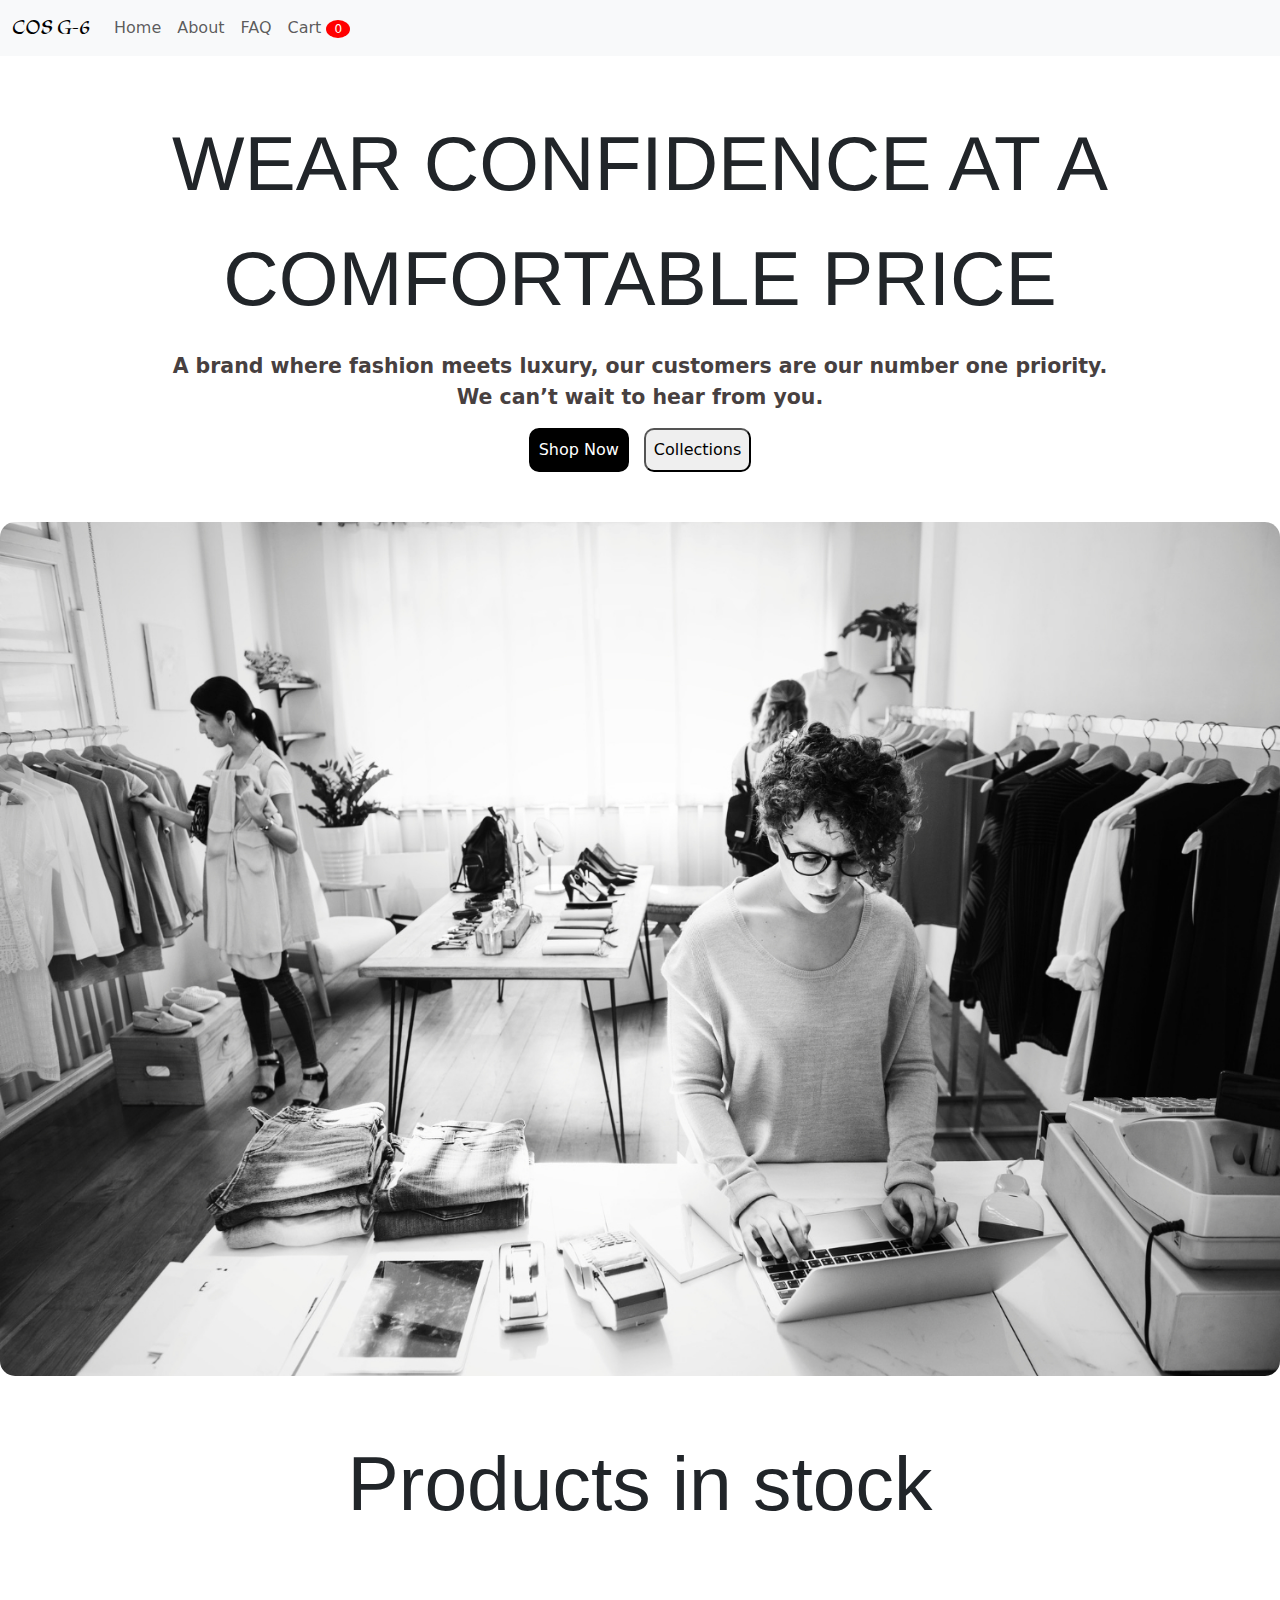
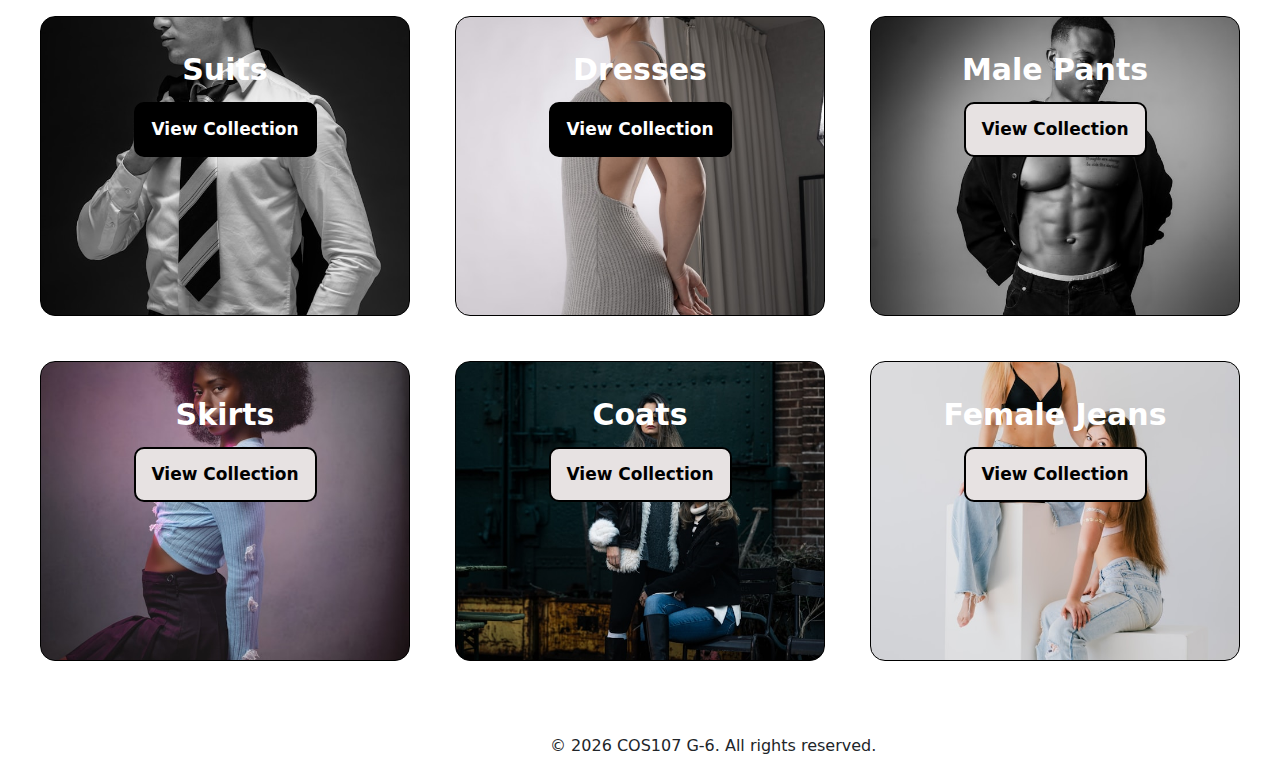
<file: index.html>
<!doctype html>
<html lang="en">
<head>
<meta charset="UTF-8" />
<meta name="viewport" content="width=device-width, initial-scale=1.0"/>
<title>COS G-6: where fashion meets luxury.</title>

<link rel="stylesheet" href="clothing.css">
<link href="https://cdn.jsdelivr.net/npm/bootstrap@5.3.8/dist/css/bootstrap.min.css" rel="stylesheet">
<link href="https://fonts.googleapis.com/css2?family=Tapestry&display=swap" rel="stylesheet">
<link rel="icon" href="IMG-20260217-WA0164.jpg">

<style>
.page { display: none; }
.active-page { display: block; }

/* cart badge */
.cart-badge {
  background:red;
  color:white;
  border-radius:50%;
  padding:2px 8px;
  font-size:12px;
}
</style>
</head>

<body>

<!-- NAVBAR -->
<nav class="navbar navbar-expand-lg bg-body-tertiary">
<div class="container-fluid">
<a class="navbar-brand" href="#" onclick="showPage('home')" style="font-family:Tapestry;">COS G-6</a>

<ul class="navbar-nav me-auto">
<li class="nav-item"><a class="nav-link" href="#" onclick="showPage('home')">Home</a></li>
<li class="nav-item"><a class="nav-link" href="#" onclick="showPage('about')">About</a></li>
<li class="nav-item"><a class="nav-link" href="#" onclick="showPage('faq')">FAQ</a></li>
<li class="nav-item">
<a class="nav-link" href="#" onclick="showPage('cart')">
Cart <span id="cart-count" class="cart-badge">0</span>
</a>
</li>
</ul>
</div>
</nav>

<!-- ================= HOME ================= -->
<div id="home" class="page active-page">

<section class="text">
<strong class="t2">WEAR CONFIDENCE AT A COMFORTABLE PRICE</strong>
<article class="t1">
<span>A brand where fashion meets luxury, our customers are our number one priority.</span>
<span>We can’t wait to hear from you.</span>
</article>

<aside class="mine">
<button class="mine m1" onclick="showPage('products')">Shop Now</button>
<button class="mine m2" onclick="showPage('products')">Collections</button>
</aside>
</section>

<section class="main-img">
<img src="146030-1.jpg" alt="Luxury fashion model" style="width:100%; height:100%; object-fit:cover;">
</section>

<section class="text">
<strong class="t2">Products in stock</strong>
</section>

<section class="image-overflow">
<aside class="img g1"><strong class="image-text">Suits</strong><button class="my-button" onclick="showPage('suits')">View Collection</button></aside>
<aside class="img g2"><strong class="image-text">Dresses</strong><button class="my-button" onclick="showPage('dresses')">View Collection</button></aside>
<aside class="img g3"><strong class="image-text">Male Pants</strong><button class="my-button x" onclick="showPage('pants')">View Collection</button></aside>
<aside class="img g4"><strong class="image-text">Skirts</strong><button class="my-button x" onclick="showPage('skirts')">View Collection</button></aside>
<aside class="img g5"><strong class="image-text">Coats</strong><button class="my-button x" onclick="showPage('coats')">View Collection</button></aside>
<aside class="img g6"><strong class="image-text">Female Jeans</strong><button class="my-button x" onclick="showPage('jeans')">View Collection</button></aside>
</section>

</div>

<!-- ================= CATEGORY TEMPLATE (REUSED STYLE) ================= -->

<div id="suits" class="page">
<section class="text"><strong class="t2">Suits Collection</strong></section>
<section class="image-overflow">
<aside class="img g1">
<button class="my-button" onclick="addToCart('Classic Suit',120)">Add to Cart - $120</button>
</aside>
</section>
</div>

<div id="dresses" class="page">
<section class="text"><strong class="t2">Dresses Collection</strong></section>
<section class="image-overflow">
<aside class="img g2">
<button class="my-button" onclick="addToCart('Red Dress',90)">Add to Cart - $90</button>
</aside>
</section>
</div>

<div id="pants" class="page">
<section class="text"><strong class="t2">Male Pants</strong></section>
<section class="image-overflow">
<aside class="img g3">
<button class="my-button" onclick="addToCart('Slim Pants',80)">Add to Cart - $80</button>
</aside>
</section>
</div>

<div id="skirts" class="page">
<section class="text"><strong class="t2">Skirts</strong></section>
<section class="image-overflow">
<aside class="img g4">
<button class="my-button" onclick="addToCart('Elegant Skirt',70)">Add to Cart - $70</button>
</aside>
</section>
</div>

<div id="coats" class="page">
<section class="text"><strong class="t2">Coats</strong></section>
<section class="image-overflow">
<aside class="img g5">
<button class="my-button" onclick="addToCart('Winter Coat',150)">Add to Cart - $150</button>
</aside>
</section>
</div>

<div id="jeans" class="page">
<section class="text"><strong class="t2">Female Jeans</strong></section>
<section class="image-overflow">
<aside class="img g6">
<button class="my-button" onclick="addToCart('Blue Jeans',85)">Add to Cart - $85</button>
</aside>
</section>
</div>

<!-- ================= CART PAGE ================= -->
<div id="cart" class="page">
<section class="text">
<strong class="t2">Your Cart</strong>
<div id="cart-items"></div>
<h3>Total: $<span id="cart-total">0</span></h3>
</section>
</div>

<!-- ================= ABOUT ================= -->
<div id="about" class="page">
<section class="text">
<strong class="t2">About COS G-6</strong>
<article class="t1">
<p>We are a luxury fashion brand focused on confidence and affordability.</p>
</article>
</section>
</div>

<!-- ================= FAQ ================= -->
<div id="faq" class="page">
<section class="text">
<strong class="t2">Frequently Asked Questions</strong>
<p><strong>Do you ship worldwide?</strong> Yes.</p>
<p><strong>Return policy?</strong> 30 days.</p>
</section>
</div> <br><br>

<!-- ================= FOOTER ================= -->
<footer>
<p class="last-foot">© 2026 COS107 G-6. All rights reserved.</p>
</footer>

<script src="https://cdn.jsdelivr.net/npm/bootstrap@5.3.8/dist/js/bootstrap.bundle.min.js"></script>

<script>
let cart = [];

function showPage(id){
document.querySelectorAll('.page').forEach(p=>p.classList.remove('active-page'));
document.getElementById(id).classList.add('active-page');
}

function addToCart(name, price){
let item = cart.find(i=>i.name===name);
if(item){ item.qty++; }
else{ cart.push({name,price,qty:1}); }
updateCart();
}

function updateCart(){
let container=document.getElementById("cart-items");
let total=0;
let count=0;
container.innerHTML="";

cart.forEach((item,index)=>{
total+=item.price*item.qty;
count+=item.qty;
container.innerHTML+=`
<div>
<strong>${item.name}</strong> - $${item.price} x ${item.qty}
<button onclick="removeItem(${index})">Remove</button>
</div>`;
});

document.getElementById("cart-total").textContent=total;
document.getElementById("cart-count").textContent=count;
}

function removeItem(index){
cart.splice(index,1);
updateCart();
}
</script>

</body>
</html>
</file>
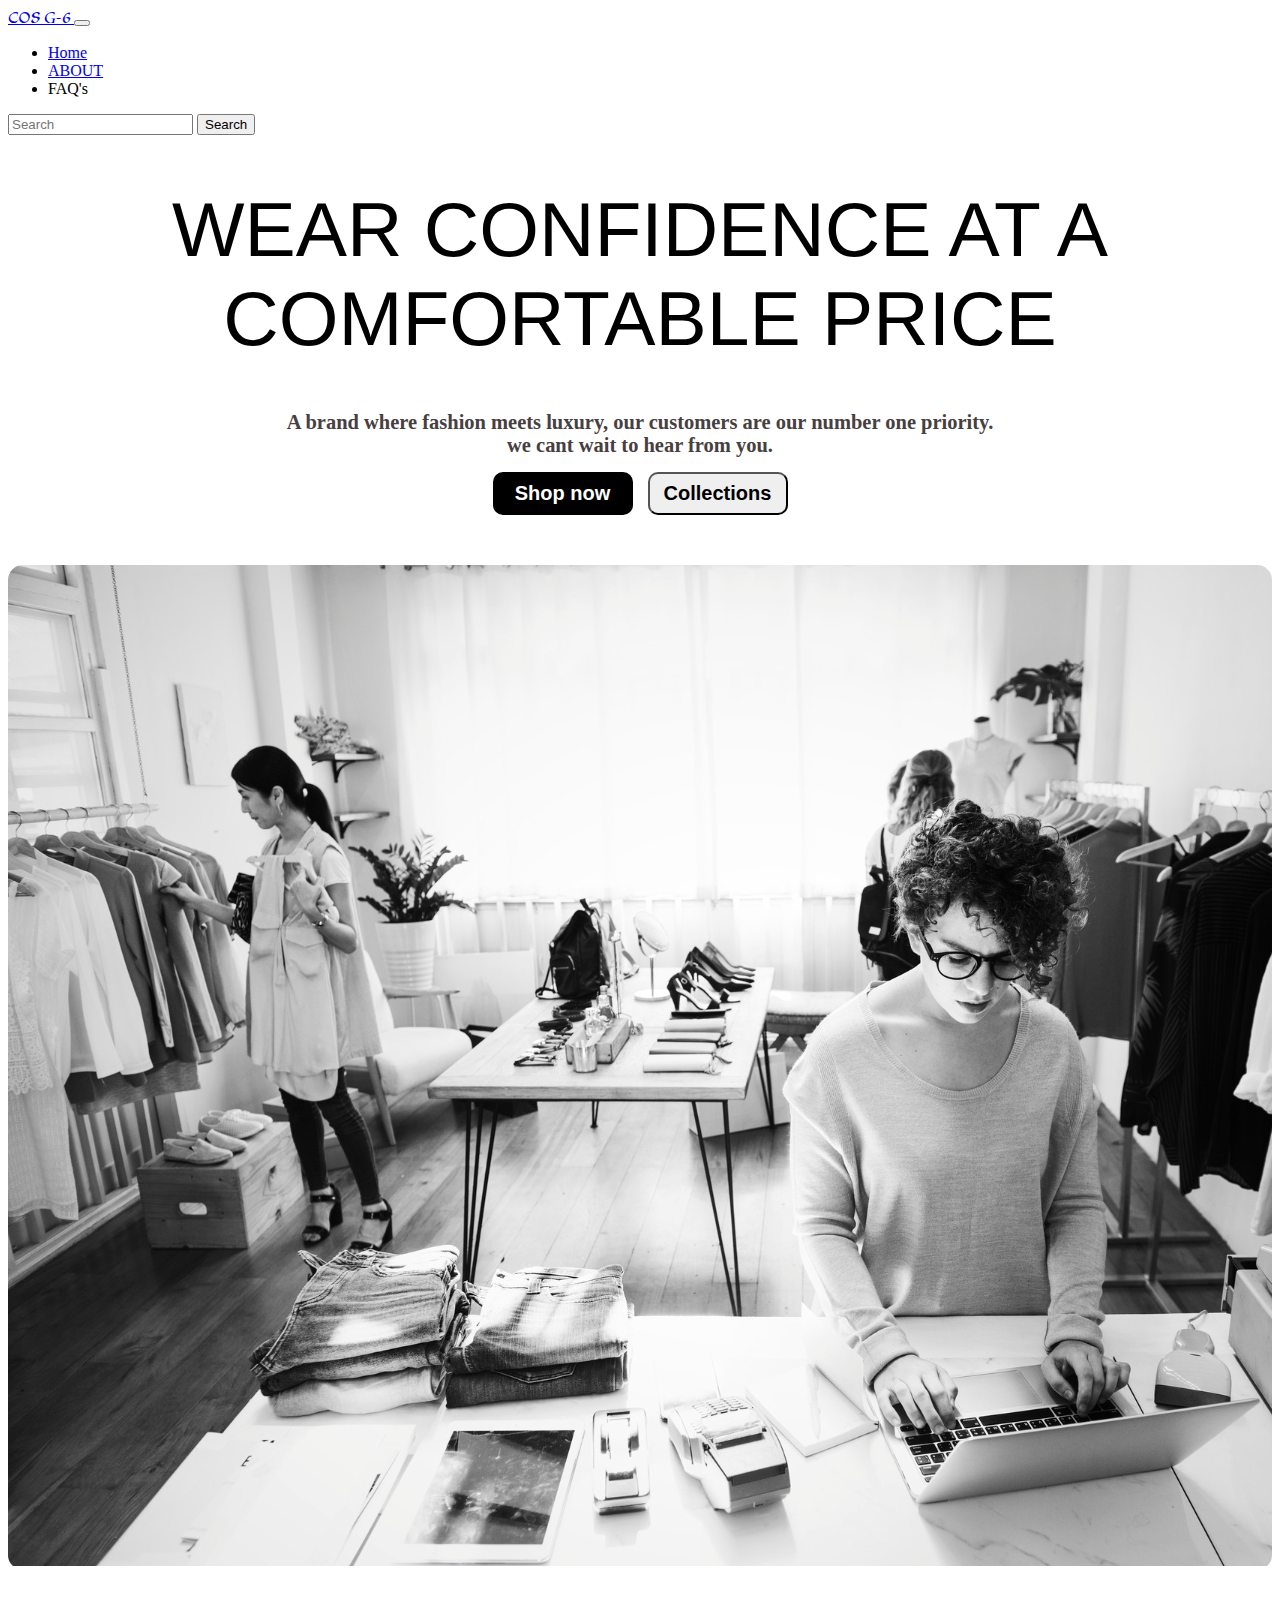
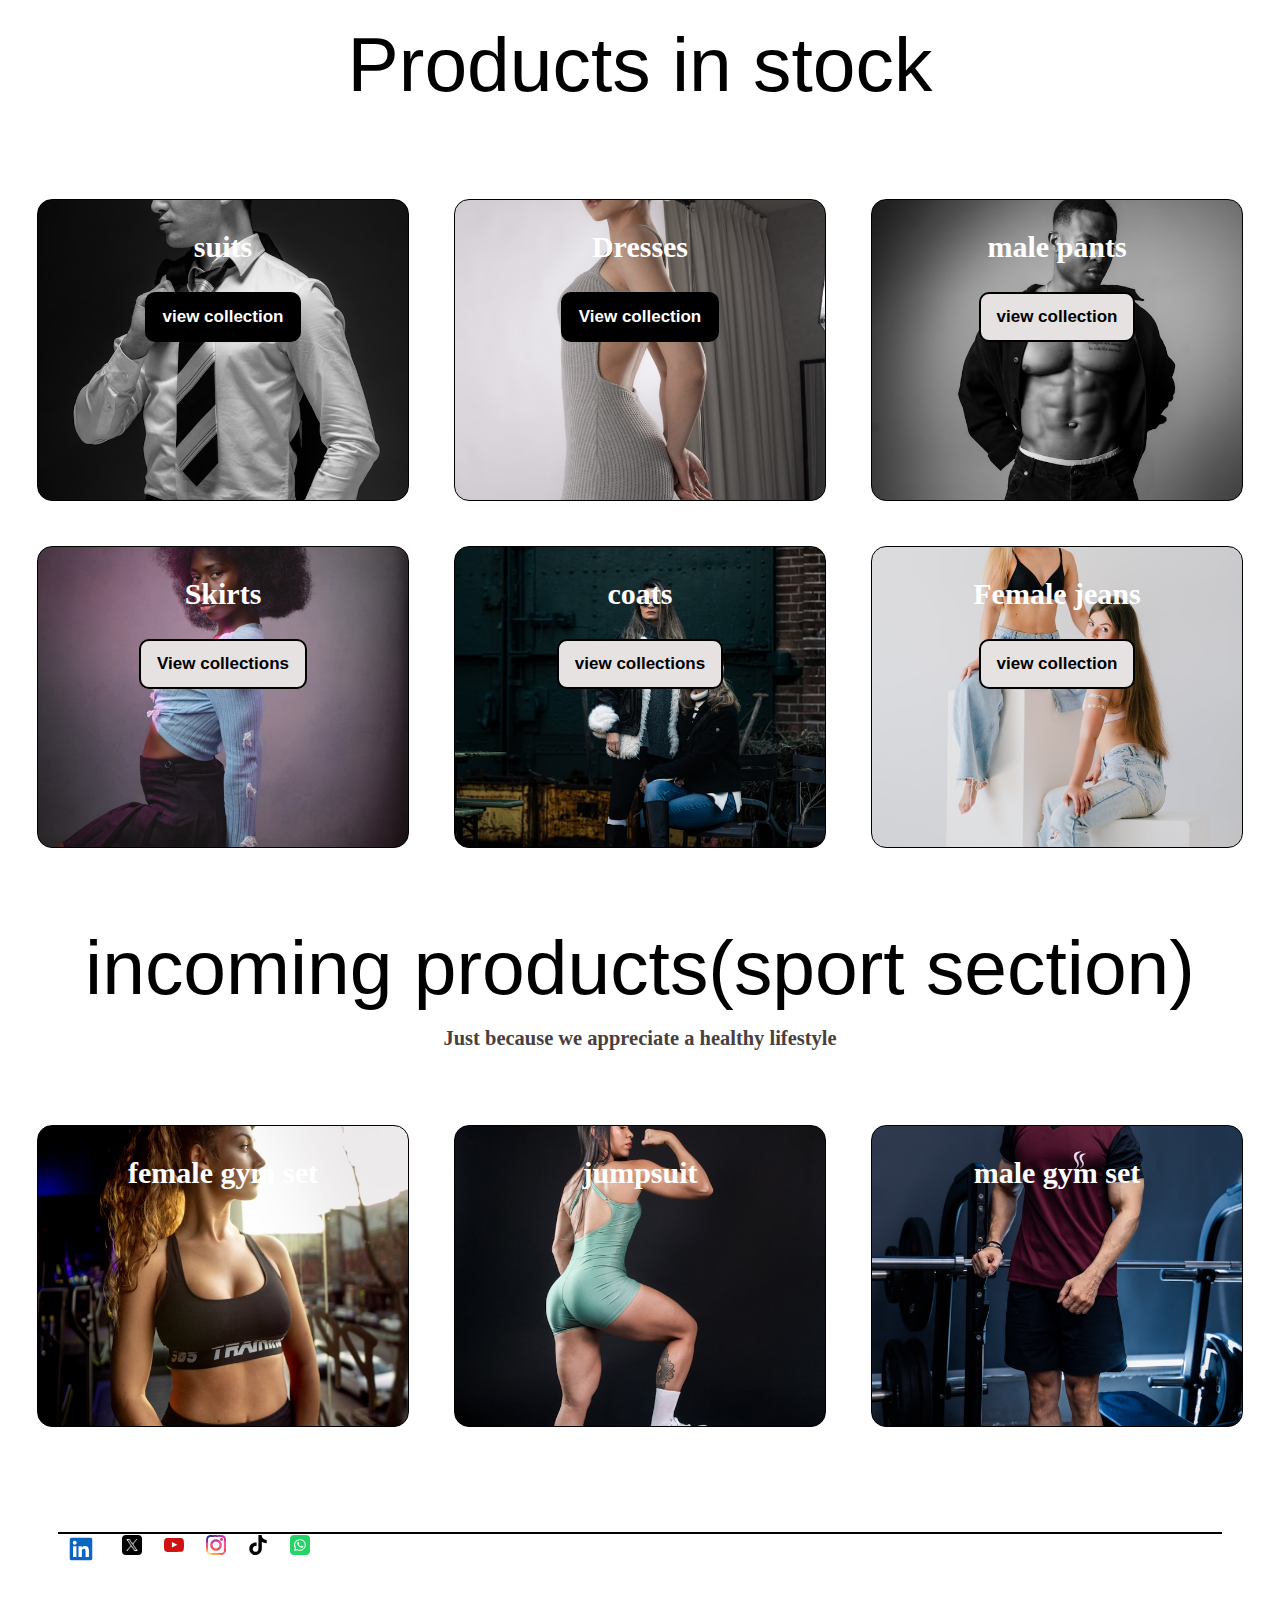
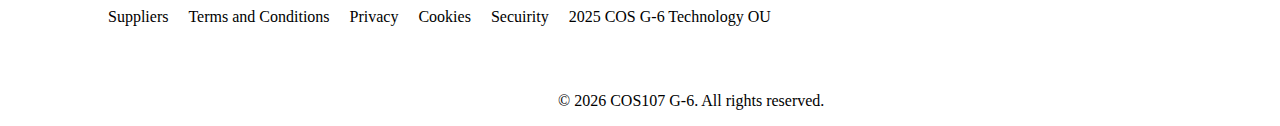
<file: clothing.html>
<!doctype html>
<html lang="en">
  <head>
    <meta charset="UTF-8" />
    <meta name="viewport" content="width=device-width, initial-scale=1.0"/>
    <title>COS G-6:where fashion meets luxury.</title>
    <link rel="stylesheet" href="clothing.css">
    <link rel="preconnect" href="https://fonts.googleapis.com">
<link rel="preconnect" href="https://fonts.gstatic.com" crossorigin>
<link href="https://fonts.googleapis.com/css2?family=Tapestry&display=swap" rel="stylesheet">
<link rel="icon" href="IMG-20260217-WA0164.jpg">
  </head>
  <body>
    <link                                                                                                                                                                                                                                                                                                                                                                                                                                                                                                                                                                                                                                                                                                                                                                                                                                                                                                                                                                                                                                                                                                                                                         
      href="https://cdn.jsdelivr.net/npm/bootstrap@5.3.8/dist/css/bootstrap.min.css"
      rel="stylesheet"
      integrity="sha384-sRIl4kxILFvY47J16cr9ZwB07vP4J8+LH7qKQnuqkuIAvNWLzeN8tE5YBujZqJLB"
      crossorigin="anonymous"
    />
    <nav class="navbar navbar-expand-lg bg-body-tertiary">
      <div class="container-fluid">
        <a class="navbar-brand" href="#" style="font-family:Tapestry;">
     COS G-6
        </a>
        <button
          class="navbar-toggler"
          type="button"
          data-bs-toggle="collapse"
          data-bs-target="#navbarScroll"
          aria-controls="navbarScroll"
          aria-expanded="false"
          aria-label="Toggle navigation"
        >
          <span class="navbar-toggler-icon"></span>
        </button>
        <div class="collapse navbar-collapse" id="navbarScroll">
          <ul
            class="navbar-nav me-auto my-2 my-lg-0 navbar-nav-scroll"
            style="--bs-scroll-height: 100px"
          >
            <li class="nav-item">
              <a class="nav-link active" aria-current="page" href="#">Home</a>
            </li>
            <li class="nav-item">
              <a class="nav-link" href="#">ABOUT</a>
            </li>
            <li class="nav-item">
              <a class="nav-link disabled" aria-disabled="true">FAQ's</a>
            </li>
          </ul>
          <form class="d-flex" role="search">
            <input
              class="form-control me-2"
              type="search"
              placeholder="Search"
              aria-label="Search"
            />
            <button class="btn btn-outline-success" type="submit">
              Search
            </button>
          </form>
        </div>
      </div>
    </nav>
      <section class="text">
      <strong class="t2">WEAR CONFIDENCE AT A COMFORTABLE PRICE</strong><br />
      <article class="t1">
        <span> A brand where fashion meets luxury, our customers are our number one priority.
           </span>
        <span> we cant wait to hear from you. </span>
      </article>
      <aside class="mine">
        <button class="mine m1">
          <span>Shop now</span>
        </button>
        <button class="mine m2">
          <span>Collections  </span>
        </button>
      </aside>
    </section>
  <section class="main-img">
<img src="146030-1.jpg" alt="">
  </section>
     <section class="text">
        <strong class="t2">Products in stock</strong>
        <article class="t1">
      </section>
      <section class="image-overflow">
        <aside class="img g1">
          <strong class="image-text">suits</strong>
          <br />
          <button class="my-button ">view collection</button>
        </aside>
        <aside class="img g2">
          <strong class="image-text">Dresses</strong>
          <br />
          <button class="my-button">View collection</button>
        </aside>
        <aside class="img g3">
          <strong class="image-text">male pants</strong>
          <br />
          <button class="my-button x">view collection</button>
        </aside>
        <aside class="img g4">
          <strong class="image-text">Skirts</strong>
          <br />
          <button class="my-button x">View collections</button>
        </aside>
        <aside class="img g5">
          <strong class="image-text">coats</strong>
          <br />
          <button class="my-button x">view collections</button>
        </aside>
        <aside class="img g6">
          <strong class="image-text">Female jeans</strong>
          <br />
          <button class="my-button x">view collection</button>
        </aside>
      </section>
           <section class="text">
        <strong class="t2">incoming products(sport section)</strong>
          <article class="t1">
        <span>Just because we appreciate a healthy lifestyle</span>
      </article>
      </section>
      <section class="image-overflow">
        <aside class="img g7">
          <strong class="image-text"> female gym set</strong>
        </aside>
        <aside class="img g8">
          <strong class="image-text">jumpsuit</strong>
        </aside>
        <aside class="img g9">
          <strong class="image-text">male gym set</strong>
        </aside>
      </section>
      <footer>
  <article class="lastpart">
            <ul class=" last">
              <section class="pics ">
              <li id="align">
                <img src="linkedin-svgrepo-com.svg" alt="" width="40px" height="30px">
              </li>
              <li>
                <img src="new-2023-twitter-logo-x-icon-design_1017-45418.avif" alt="" width="20px" height="20px" style="background-color: white; border: 1px 
                solid white; border-radius: 5px;">
              </li>
               <li>
                <img src="youtube-color-svgrepo-com.svg" alt="" width="20px" height="20px" style="background-color: white; border: 1px 
                solid white; border-radius: 5px;">
              </li>
               <li>
                <img src="instagram-svgrepo-com.svg" alt="" width="20px" height="20px" style="background-color: white; border: 1px 
                solid white; border-radius: 5px;">
              </li>
               <li>
                <img src="tiktok-svgrepo-com.svg" alt="" width="20px" height="20px" style="background-color: white; border: 1px 
                solid white; border-radius: 5px;">
              </li>
               <li>
                <img src="whatsapp-svgrepo-com.svg" alt="" width="20px" height="20px" style="background-color: white; border: 1px 
                solid white; border-radius: 5px;">
              </li>
              </section>
              <section class="mytexts white">
                <li>Suppliers</li>
                <li>Terms and Conditions</li>
                <li>Privacy</li>
                <li>Cookies</li>
                <li>Secuirity</li>
                <li>2025 COS G-6 Technology OU</li>
              </section>
            </ul>
          </article>
               <p class="last-foot">© 2026 COS107 G-6. All rights reserved.</p>
        </footer>

  </body>
</html>
</file>
<file: clothing.css>
.text {
  display: flex;
  flex-direction: column;
  align-items: center;
  gap: 15px;
  width: 100%;
  text-align: center;
  margin-top: 50px;
  margin-bottom: 50px;
}
.t1 {
  display: flex;
  flex-direction: column;
  color: rgb(71, 64, 64);
  font-weight: 600;
  font-size: clamp(14px, 1.6vw, 21px);
}
.t2 {
  font-weight: 300;
  font-family: "Franklin Gothic Medium", "Arial Narrow", Arial, sans-serif;
  font-size: clamp(28px, 6vw, 80px);
}
.mine {
  display: flex;
  gap: 15px;
  justify-content: center;
  align-items: center;
}
.mine span {
  min-width: 120px;
  width: auto;
  font-size: clamp(14px, 2.2vw, 20px);
  font-weight: 900;
  text-align: center;
}
.m1,
.m2 {
  padding: 0.5rem 0.5rem 0.5rem 0.5rem;
  border-radius: 10px;
}
.m1:hover{
background-color: aliceblue;
color: black;
}
.m2:hover{
    background-color: black;
    color: white;
}
.m1 {
  text-align: center;
  background-color:black;
  border: 2px solid black;
  color: white;
}
.main-img {
  width: 100%;
  border-radius: 15px;
  overflow: hidden;
}
.main-img img.hero{
  width: 100%;
  height: auto;
  display: block;
  object-fit: cover;
  max-height: 600px;
}
.img {
  display: flex;
  flex-direction: column;
  align-items: center;
  background-repeat: no-repeat;
  flex: 1 1 300px;
  max-width: 370px;
  background-size: cover;
  background-position: center;
  height: 300px;
  border: 1px solid black;
  border-radius: 15px;
  margin: 15px;
  transition: transform 0.3s ease-out;
}
.img:hover {
  transform: scale(1.1);
}
.g1 {
  background-image: url(daniel-lezuch-c7VAgbgTR5g-unsplash-1.jpg);
}
.g2 {
  background-image: url(minh-dang-XUdSPPO5kB4-unsplash-1.jpg);
}
.g3 {
  background-image: url(sammy-swae-Fzz7iouTHOI-unsplash-2.jpg);
}
.g4 {
  background-image: url(cleopas-monbest-oN2KUOPt_4A-unsplash-1.jpg);
}
.g5 {
  background-image: url(peyman-shojaei-IMAbclC8Rcc-unsplash-1.jpg);
}
.g6 {
  background-image: url(allan-lainez-jgwQwjydrLQ-unsplash-1.jpg);
  color: black;
}
.g7{
  background-image: url(michael-demoya-Zm7_jw5mRJs-unsplash-1.jpg);
}
.g8{
  background-image: url(soybreno-ILIm5QKsuYU-unsplash-1.jpg);
}
.g9{
  background-image: url(prateek-saxena-sUjmAephHUs-unsplash-1.jpg);
}
.my-button {
  background-color: black;
  margin: 10px auto 0 auto;
  padding: 0.8rem 1rem;
  border-radius: 10px;
  color: white;
  font-weight: 600;
  font-size: 17px;
  font-weight: 700;
  border: 2px solid black;
}
.my-button:hover{
  background-color: rgb(196, 194, 194);
  color: black;
}
.x:hover{
  background-color: black;
  color: white;
}
.x {
  background-color: rgb(231, 226, 226);
  color: black;
}
.image-text {
  font-size: clamp(16px, 2.5vw, 30px);
  margin-top: 30px;
  color: white;
  padding: 0 1rem;
  text-align: center;
}
.part-text {
  color: rgb(200, 204, 204);
  font-size: 25px;
  font-weight: 600;
  margin: 10px;
}
.image-overflow {
  display: flex;
  flex-wrap: wrap;
  justify-content: center;
  align-items: center;
  gap: 15px;
  margin: 0 auto;
  padding: 10px;
}
 
 
.last {
  display: flex;
  margin: auto;
  gap: 40px;
  flex-wrap: wrap;
}
#align{
  margin-left: -37px;
}
.lastpart{
  border-top: 2px solid black;
  margin-left: 50px;
  margin-top: 80px;
  margin-right: 50px;
}
.pics {
  display: flex;
  gap: 20px;
  list-style: none;
  margin-right: 200px
}
.mytexts {
  display: flex;
  list-style: none;
  gap: 20px;
  margin-left: 10px;
  margin-bottom: 50px;
}
.last-foot{
  margin-left: 550px;
}

/* Responsive breakpoints */
@media (max-width: 1024px){
  .img{ flex: 1 1 calc(50% - 30px); max-width: 480px; height: 280px; }
  .main-img img.hero{ max-height: 500px; }
}

@media (max-width: 768px){
  .t2 { font-size: clamp(22px, 8vw, 48px); }
  .image-overflow{ margin-left: 0; }
  .my-button{ padding: 0.6rem 0.9rem; }
  .pics{ margin-right: 0; }
  .last-foot{ margin-left: 0; text-align:center; }
}

@media (max-width: 480px){
  .img{ flex: 1 1 100%; max-width: 100%; height: 220px; }
  .main-img img.hero{ max-height: 320px; }
  .mine{ flex-direction: column; gap: 8px; }
  .mytexts{ flex-direction: column; align-items:center; gap:8px; }
  .lastpart{ margin-left: 20px; margin-right: 20px; }
  .t1{ font-size: 16px; }
}
</file>
